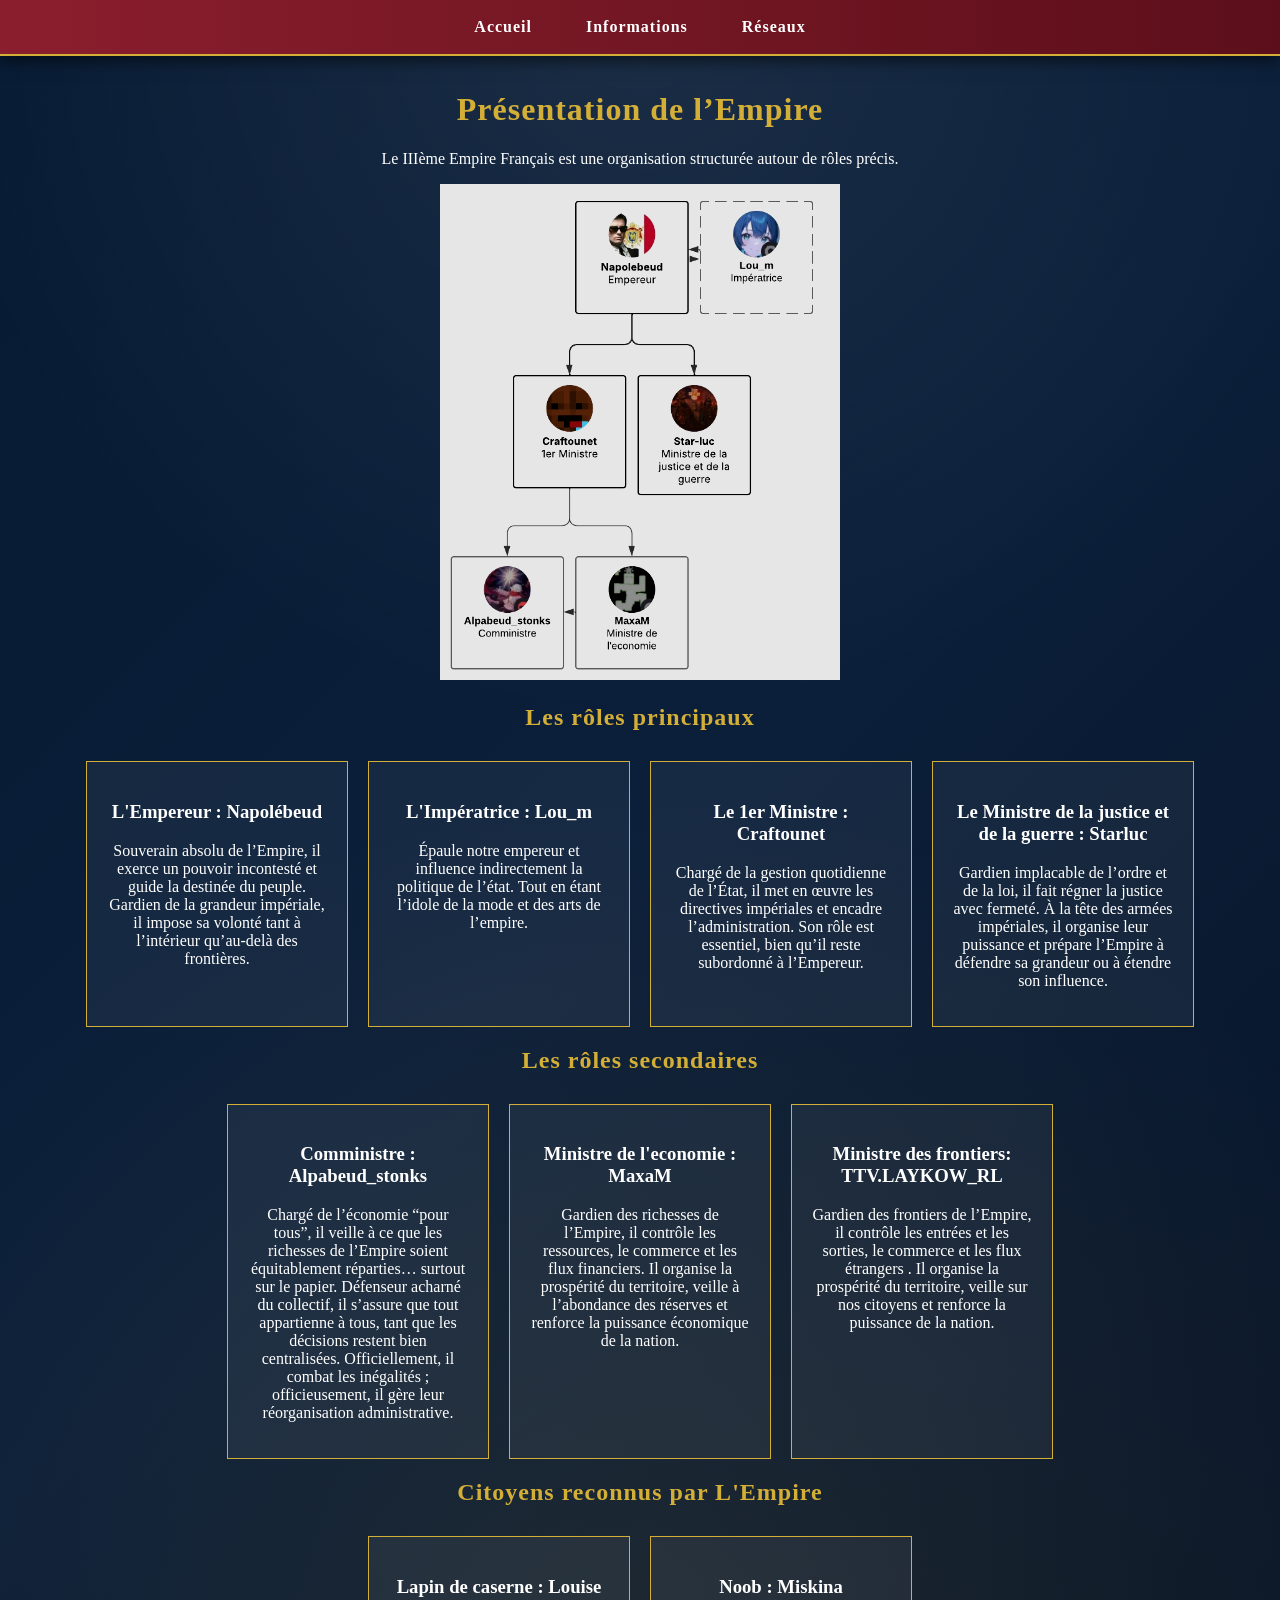
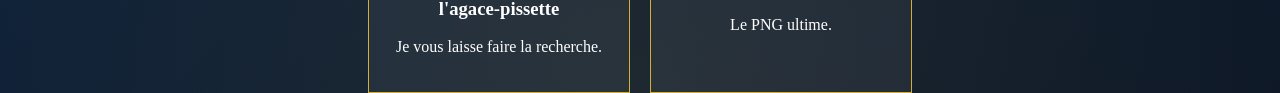
<file: infos.html>
<!DOCTYPE html>
<html>
<head>
  <title>Informations</title>
  <link rel="stylesheet" href="style.css">
  <link rel="icon" type="image/png" href="logo.png">
</head>

<body>

<nav>
  <a href="index.html">Accueil</a>
  <a href="infos.html">Informations</a>
  <a href="reseaux.html">Réseaux</a>
</nav>

<h1>Présentation de l’Empire</h1>

<p>
Le IIIème Empire Français est une organisation structurée autour de rôles précis.
</p>

<!-- IMAGE FUTURE -->
<div>
 <img src="empire role.jpg" alt="Empire rôle" width="400">
</div>

<h2>Les rôles principaux</h2>

<div class="cards">

  <div class="card">
    <h3>L'Empereur : Napolébeud</h3>
    <p>Souverain absolu de l’Empire, il exerce un pouvoir incontesté et guide la destinée du peuple. Gardien de la grandeur impériale, il impose sa volonté tant à l’intérieur qu’au-delà des frontières.</p>
  </div>

  <div class="card">
    <h3>L'Impératrice : Lou_m</h3>
    <p>Épaule notre empereur et influence indirectement la politique de l’état. Tout en étant l’idole de la mode et des arts de l’empire.</p>
  </div>

  <div class="card">
    <h3>Le 1er Ministre : Craftounet</h3>
    <p> Chargé de la gestion quotidienne de l’État, il met en œuvre les directives impériales et encadre l’administration. Son rôle est essentiel, bien qu’il reste subordonné à l’Empereur.</p>
  </div>

  <div class="card">
    <h3>Le Ministre de la justice et de la guerre : Starluc</h3>
    <p>Gardien implacable de l’ordre et de la loi, il fait régner la justice avec fermeté. À la tête des armées impériales, il organise leur puissance et prépare l’Empire à défendre sa grandeur ou à étendre son influence.</p>
  </div>

</div>
  
  
<h2>Les rôles secondaires</h2>

<div class="cards">
  
  <div class="card">
    <h3>Comministre : Alpabeud_stonks</h3>
    <p>Chargé de l’économie “pour tous”, il veille à ce que les richesses de l’Empire soient équitablement réparties… surtout sur le papier. Défenseur acharné du collectif, il s’assure que tout appartienne à tous, tant que les décisions restent bien centralisées. Officiellement, il combat les inégalités ; officieusement, il gère leur réorganisation administrative.</p>
  </div>

  <div class="card">
    <h3>Ministre de l'economie : MaxaM</h3>
    <p>Gardien des richesses de l’Empire, il contrôle les ressources, le commerce et les flux financiers. Il organise la prospérité du territoire, veille à l’abondance des réserves et renforce la puissance économique de la nation.</p>
  </div>
  <div class="card">
    <h3>Ministre des frontiers: TTV.LAYKOW_RL</h3>
    <p>Gardien des frontiers de l’Empire, il contrôle les entrées et les sorties, le commerce et les flux étrangers . Il organise la prospérité du territoire, veille sur nos citoyens et renforce la puissance de la nation.</p>
  </div>

</div>


  
<h2>Citoyens reconnus par L'Empire</h2>

<div class="cards">
  
  <div class="card">
    <h3>Lapin de caserne : Louise l'agace-pissette</h3>
    <p>Je vous laisse faire la recherche.</p>
  </div>

  <div class="card">
    <h3>Noob : Miskina</h3>
    <p>Le PNG ultime.</p>
  </div>

</div>


  
</body>
</html>
</file>
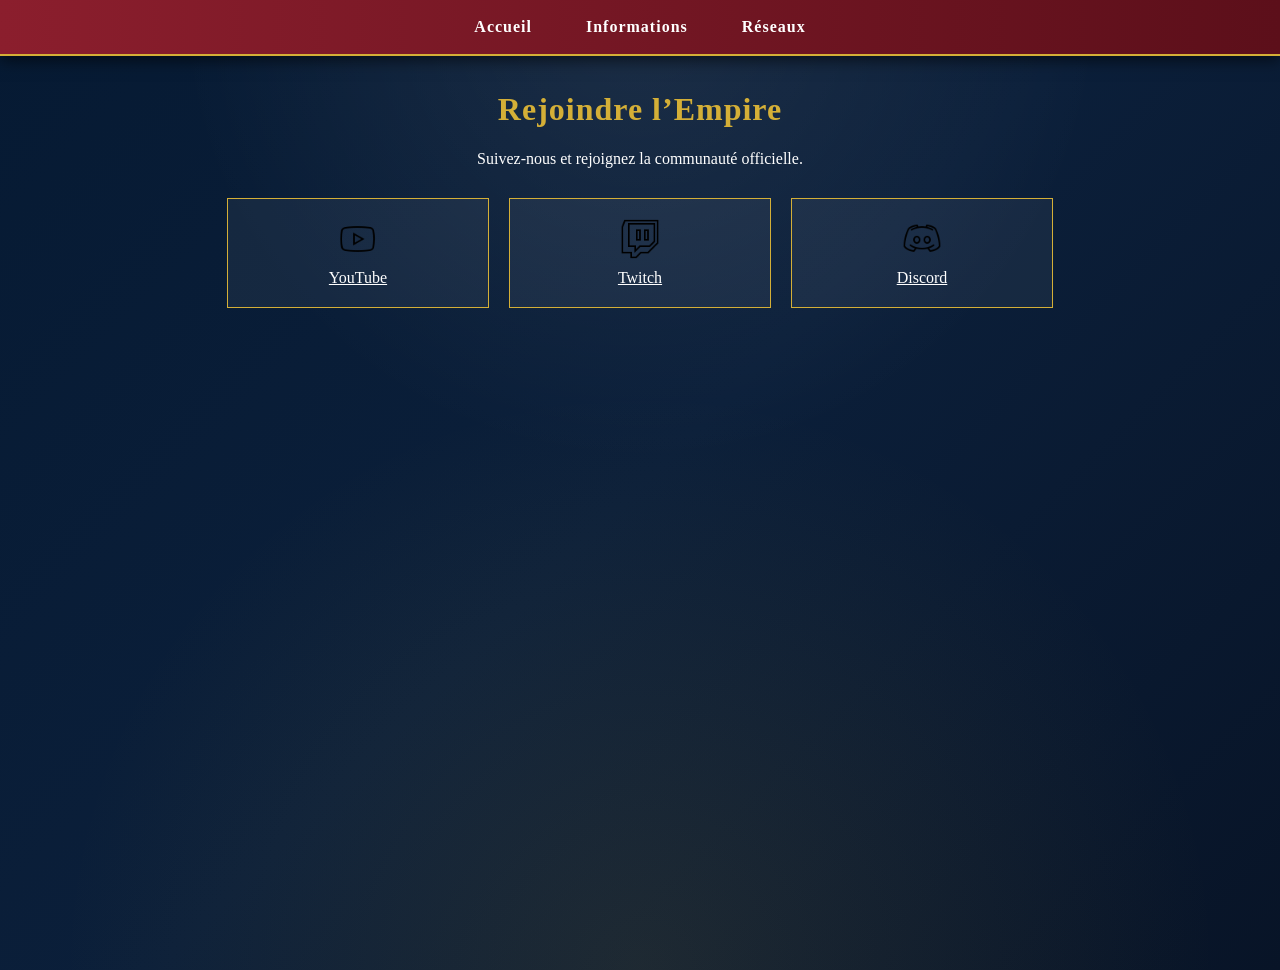
<file: reseaux.html>
<!DOCTYPE html>
<html>
<head>
  <title>Réseaux</title>
  <link rel="stylesheet" href="style.css">
  <link rel="icon" type="image/png" href="logo.png">
</head>

<body>

<nav>
  <a href="index.html">Accueil</a>
  <a href="infos.html">Informations</a>
  <a href="reseaux.html">Réseaux</a>
</nav>

<h1>Rejoindre l’Empire</h1>

<p>Suivez-nous et rejoignez la communauté officielle.</p>

<div class="cards">

  <a class="card" href="https://www.youtube.com/@3emeEmpire-craftounet" target="_blank">
    <img src="youtube.png" alt="YouTube" class="logo">
    YouTube
  </a>

  <a class="card" href="https://twitch.tv/craftounet" target="_blank">
    <img src="twitch.png" alt="Twitch" class="logo">
    Twitch
  </a>

  <a class="card" href="https://discord.gg/y2yJRRRd3q" target="_blank">
    <img src="discord.png" alt="Discord" class="logo">
    Discord
  </a>

</div>

</body>
</html>
</file>
<file: style.css>
body {
  margin: 0;
  font-family: "Times New Roman", Times, serif;
  text-align: center;
  color: white;

  padding-top: 70px;
  min-height: 100vh;

  background:
    radial-gradient(circle at top, rgba(255,255,255,0.08), transparent 40%),
    radial-gradient(circle at bottom, rgba(212,175,55,0.10), transparent 50%),
    linear-gradient(135deg, #061A33, #0B1F3A, #081427);

  background-repeat: no-repeat;
  background-size: cover;
}


.logo {
  width: 40px;
  height: 40px;
  display: block;
  margin: 0 auto 10px;
}



img {
  filter: contrast(1.1) brightness(0.9);
}

/* BANDEAU */
nav {
  position: fixed;
  top: 0;
  width: 100%;

  background: linear-gradient(90deg, #8B1E2D, #5C0F1A);
  padding: 12px 0;

  display: flex;
  justify-content: center;
  gap: 30px;

  border-bottom: 2px solid #D4AF37;

  box-shadow: 0 4px 15px rgba(0,0,0,0.6);
  z-index: 1000;
}

/* LIENS */
nav a {
  color: white;
  text-decoration: none;
  font-weight: bold;
  letter-spacing: 1px;

  padding: 6px 12px;
  border-radius: 5px;

  transition: 0.3s;
}

nav a:hover {
  background: #D4AF37;
  color: #0B1F3A;
}

/* TITRES */
h1, h2 {
  color: #D4AF37;
  letter-spacing: 1px;
}

/* BOUTON */
.btn {
  display: inline-block;
  margin-top: 20px;
  padding: 12px 25px;

  background: #8B1E2D;
  color: white;

  text-decoration: none;
  font-weight: bold;

  border: 1px solid #D4AF37;
  transition: 0.3s;
}

.btn:hover {
  background: #D4AF37;
  color: #0B1F3A;
}

/* CARTES */
.cards {
  display: flex;
  justify-content: center;
  flex-wrap: wrap;
  gap: 20px;
  margin-top: 30px;
}

.card {
  background: rgba(255,255,255,0.05);
  border: 1px solid #D4AF37;
  padding: 20px;
  width: 220px;

  transition: 0.3s;
}

.card:hover {
  transform: scale(1.05);
  background: rgba(212,175,55,0.15);
}
.card {
  text-align: center;
}

a:link {
  color: white;
}

a:visited {
  color: white;
}

a:hover {
  color: #D4AF37;
}

a:active {
  color: #D4AF37;
}
</file>
